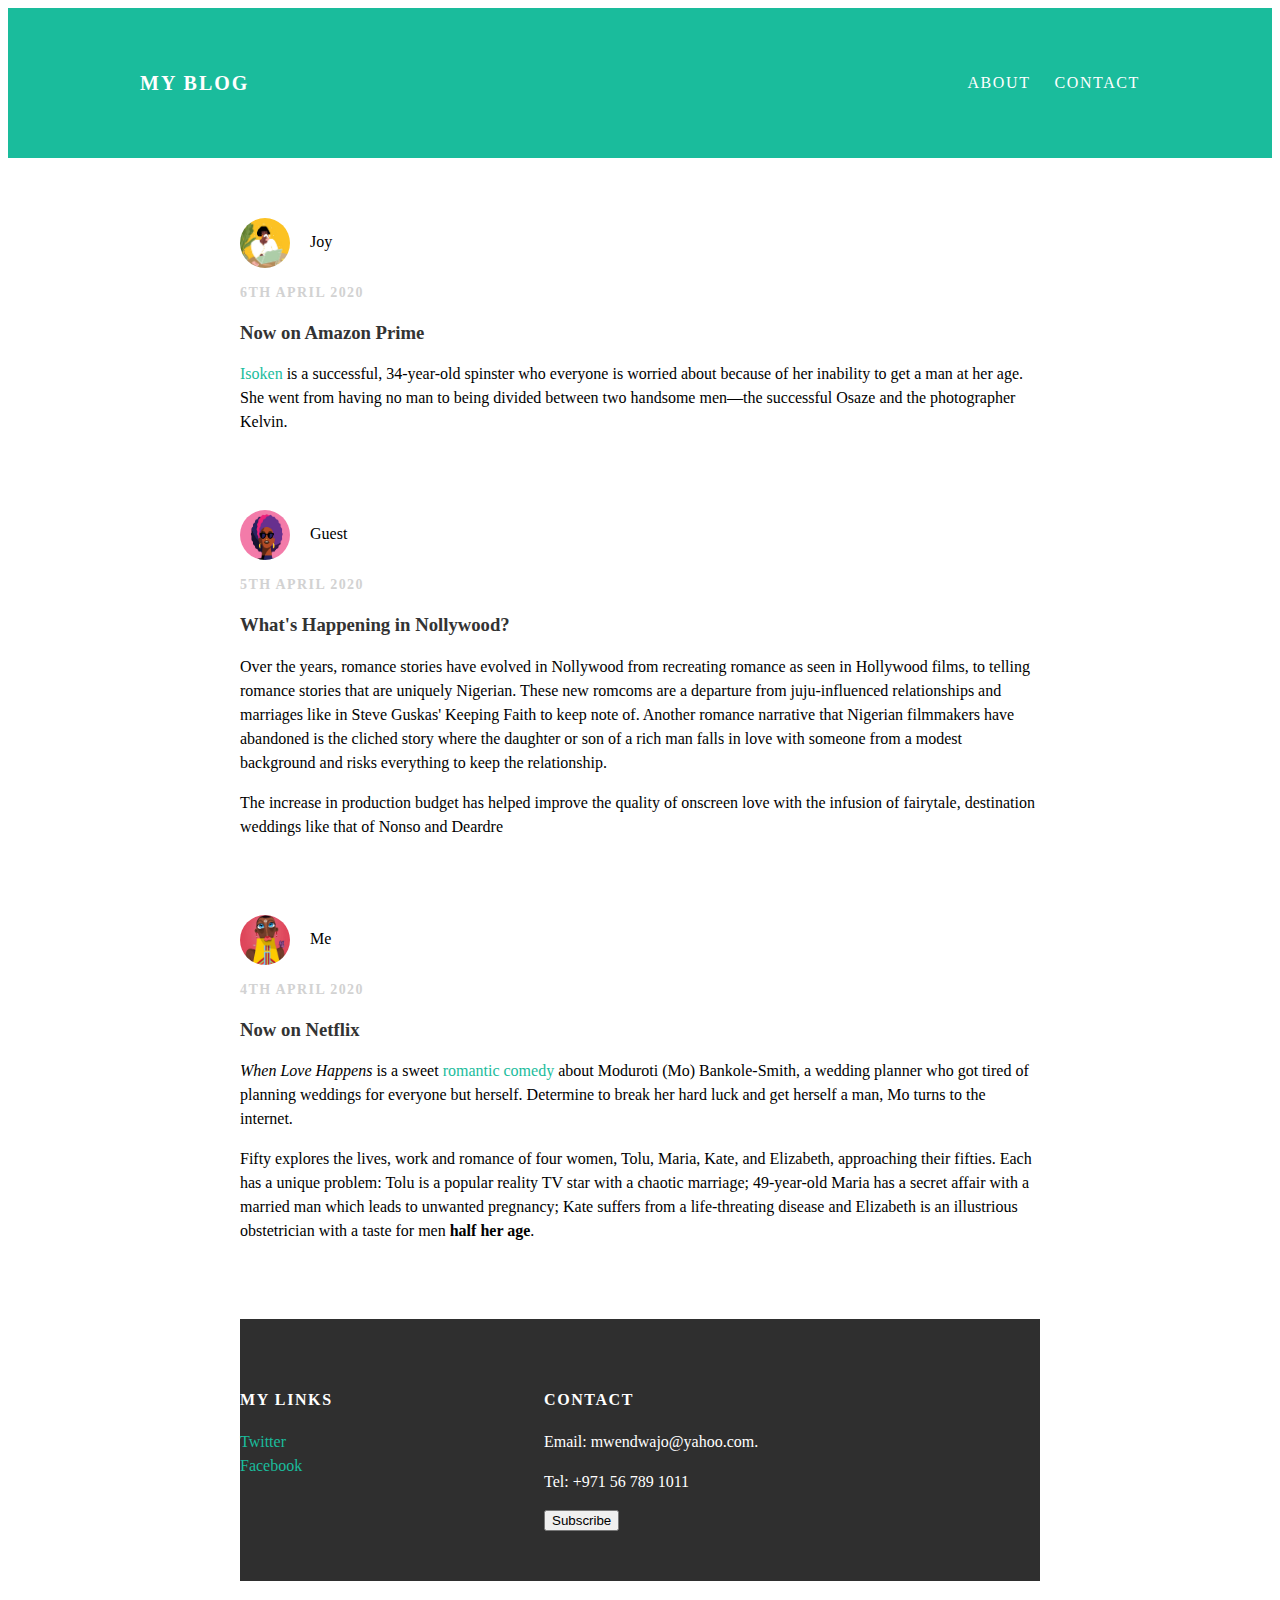
<file: index.html>
<!DOCTYPE html>
<html>
<head>
  <title>My Blog</title>
  <link rel="stylesheet" type="text/css" href="styles.css">
  </head>
  <body>
    <div id="header">
    <div class="container">
      <a id="header-title"
    <a href="index.html">My Blog</a>
    <ul id="header-nav">
  <li><a href="about.html">About</a></li>
<li><a href="mailto:mwendwajo@yahoo.com">Contact</a></li>
</ul>
</div>
  </div>
    <div id="content">
          <div id="content">
      <div class="post-container">
      <div class="post">
        <div class="post-author">
        <img src="Joy.jpeg">
        <span>Joy</span>
      </div>
      <p class="post-date">6th April 2020</p>
      <h3 class="post-title">Now on Amazon Prime</h3>
      <div class="post-content">
       <p> <a href="https://www.youtube.com/watch?v=PS4s6QH_RHI&feature=emb_logo">Isoken</a> is a successful, 34-year-old spinster who everyone is worried about because of her inability to get a man at her age. She went from having no man to being divided between two handsome men—the successful Osaze and the photographer Kelvin.</p>
</div>
    <div class="post-container">
    <div class="post">
      <div class="post-author">
      <img src="Mom.jpg">
      <span>Guest</span>
    </div>
    <p class="post-date">5th April 2020</p>
    <h3 class="post-title">What's Happening in Nollywood?</h3>
    <div class="post-content">
      <p> Over the years, romance stories have evolved in Nollywood from recreating romance as seen in Hollywood films, to telling romance stories that are uniquely Nigerian. These new romcoms are a departure from juju-influenced relationships and marriages like in Steve Guskas' Keeping Faith to keep note of. Another romance narrative that Nigerian filmmakers have abandoned is the cliched story where the daughter or son of a rich man falls in love with someone from a modest background and risks everything to keep the relationship.</p>
      <p>The increase in production budget has helped improve the quality of onscreen love with the infusion of fairytale, destination weddings like that of Nonso and Deardre </p>
<div class="post-container">
      <div class="post">
        <div class="post-author">
        <img src="Me.jpeg">
        <span>Me</span>
      </div>
      <p class="post-date">4th April 2020</p>
      <h3 class="post-title">Now on Netflix</h3>
      <div class="post-content">
        <p> <em>When Love Happens</em> is a sweet <a href="http://www.youtube.com/watch?v=Bdm1h9HojFU&feature=emb_err_watch_on_yt">romantic comedy</a> about Moduroti (Mo) Bankole-Smith, a wedding planner who got tired of planning weddings for everyone but herself. Determine to break her hard luck and get herself a man, Mo turns to the internet.</p>
        <p> Fifty explores the lives, work and romance of four women, Tolu, Maria, Kate, and Elizabeth, approaching their fifties. Each has a unique problem: Tolu is a popular reality TV star with a chaotic marriage; 49-year-old Maria has a secret affair with a married man which leads to unwanted pregnancy; Kate suffers from a life-threating disease and Elizabeth is an illustrious obstetrician with a taste for men <strong>half her age</strong>.</p>

        </div>
    </div>
  </div>
  </div>
    <div id="footer">
    <div class="container">
    <div class="column">
      <h4>My Links</h4>
      <p>
        <a href="https://twitter.com/joy_mwesh">Twitter</a>
        <br>
        <a href="https://www.facebook.com/mwendwa.igweta">Facebook</a>
        </p>
    </div>
    <div class="column"><h4>CONTACT</h4>
    <p>Email: mwendwajo@yahoo.com.</p>
     <p> Tel: +971 56 789 1011 </p>
      <button>Subscribe</button>
  </div>
  </div>
  </div>
    </body>
    </html>
</file>
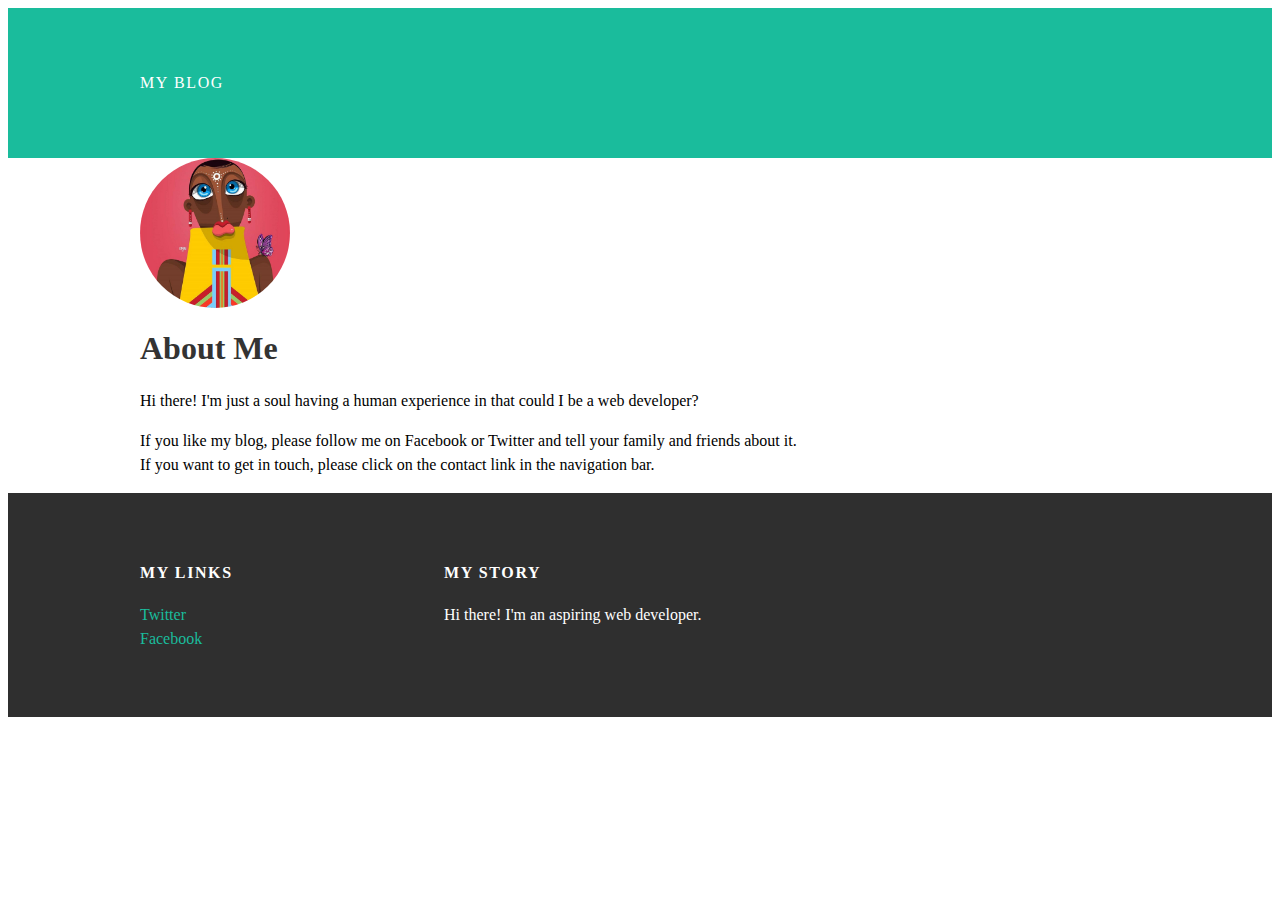
<file: about.html>
<!DOCTYPE html>
<html>
<head>
  <title>My Blog</title>
  <link rel="stylesheet" type="text/css" href="styles.css">
  </head>
  <body>
    <div id="header">
    <div class="container">
    <a href="index.html">My Blog</a>
  <ul>
  <a href="about.html">About</a>
<a href="mailto:mwendwajo@yahoo.com">Contact</a>
</ul>
</div> <!--<id-header-->
</header>
</div> <!--<container-->
    <div id="content">
    <div class="container">
    <div class="about">
      <div class="about-author">
      <img src="Me.jpeg">
    </div><!--<content-->
    <h1 class="about-title">About Me</h1>
    <div class="about-content">
      <p> Hi there! I'm just a soul having a human experience in that could I be a web developer?</p>
      <p> If you like my blog, please follow me on Facebook or Twitter and tell your family and friends about it.<br> If you want to get in touch, please click on the contact link in the navigation bar.</p>
    </div> <!--<about-content-->
  </div> <!--<about-->
</div><!--<class-container-->
    <div id="footer">
    <div class="container">
    <div class="column">
      <h4>My Links</h4>
      <p>
        <a href="https://twitter.com/joy_mwesh">Twitter</a>
        <br>
        <a href="https://www.facebook.com/mwendwa.igweta">Facebook</a>
        </p>
    </div><!--<footer-class-column-->
    <div class="column"><h4>My Story</h4>
    <p>Hi there! I'm an aspiring web developer. </p>
  </div><!--<h4class-column-->
</div><!--<footer class-container-->
</div><!--<id-footer-->
    </body>
    </html>
</file>
<file: styles.css>
@@import url(http://fonts.googleapis.com/css?family=Montserrat:400,700);
body {
  color: #555;
  margin:0;
  font-family: 'Montserrat', sans-serif;
}
#header {background-color: #1abc9c;
height: 150px;
line-height: 150px;
}
#header a:hover {
  color: #222;
}
#header a{
  color: white;
  text-decoration: none;
  text-transform: uppercase;
  letter-spacing: 0.1em;
}
#header-title {
  display: block;
  float: left;
  font-size: 20px;
  font-weight: bold;
}
#header-nav {
  display: block;
  float: right;
  margin-top: 0;
}
#header-nav li {
  display: inline;
  padding-left: 20px;
}
.container {
  max-width: 1000px;
  margin: 0 auto;
}
.post {
  max-width: 800px;
  margin: 0 auto;
  padding: 60px 0;
}
.post-author img{
  width: 50px;
  height: 50px;
  vertical-align: middle;
  border-radius: 50%;
}
.post-author span {
  margin-left: 16px;
}
.post-container:nth-child(even){
background-color: #f2f2f2;
}
.post-date {
  color: #D2D2D2;
  font-size: 14px;
  font-weight: bold;
  text-transform: uppercase;
  letter-spacing: 0.1em;
}
h1, h2, h3, h4 {
  color: #333;
}
p {
  line-height: 1.5;
}
#footer {
  background-color: #2f2f2f;
  padding: 50px 0;
}
.column {
  min-width: 300px;
  display: inline-block;
  vertical-align: top;
}
#footer h4 {
  color: white;
  text-transform: uppercase;
  letter-spacing: 0.1em;
}
#footer p {
  color: white;
}
a {
  color:#1abc9c;
  text-decoration: none;
}
a:hover {
  color: #F6A623;
}
.about {
  text-align: left;
}
.about-author img {
  width: 150px;
  height: 150px;
  vertical-align: text-bottom;
  border-radius: 50%;
}
</file>
